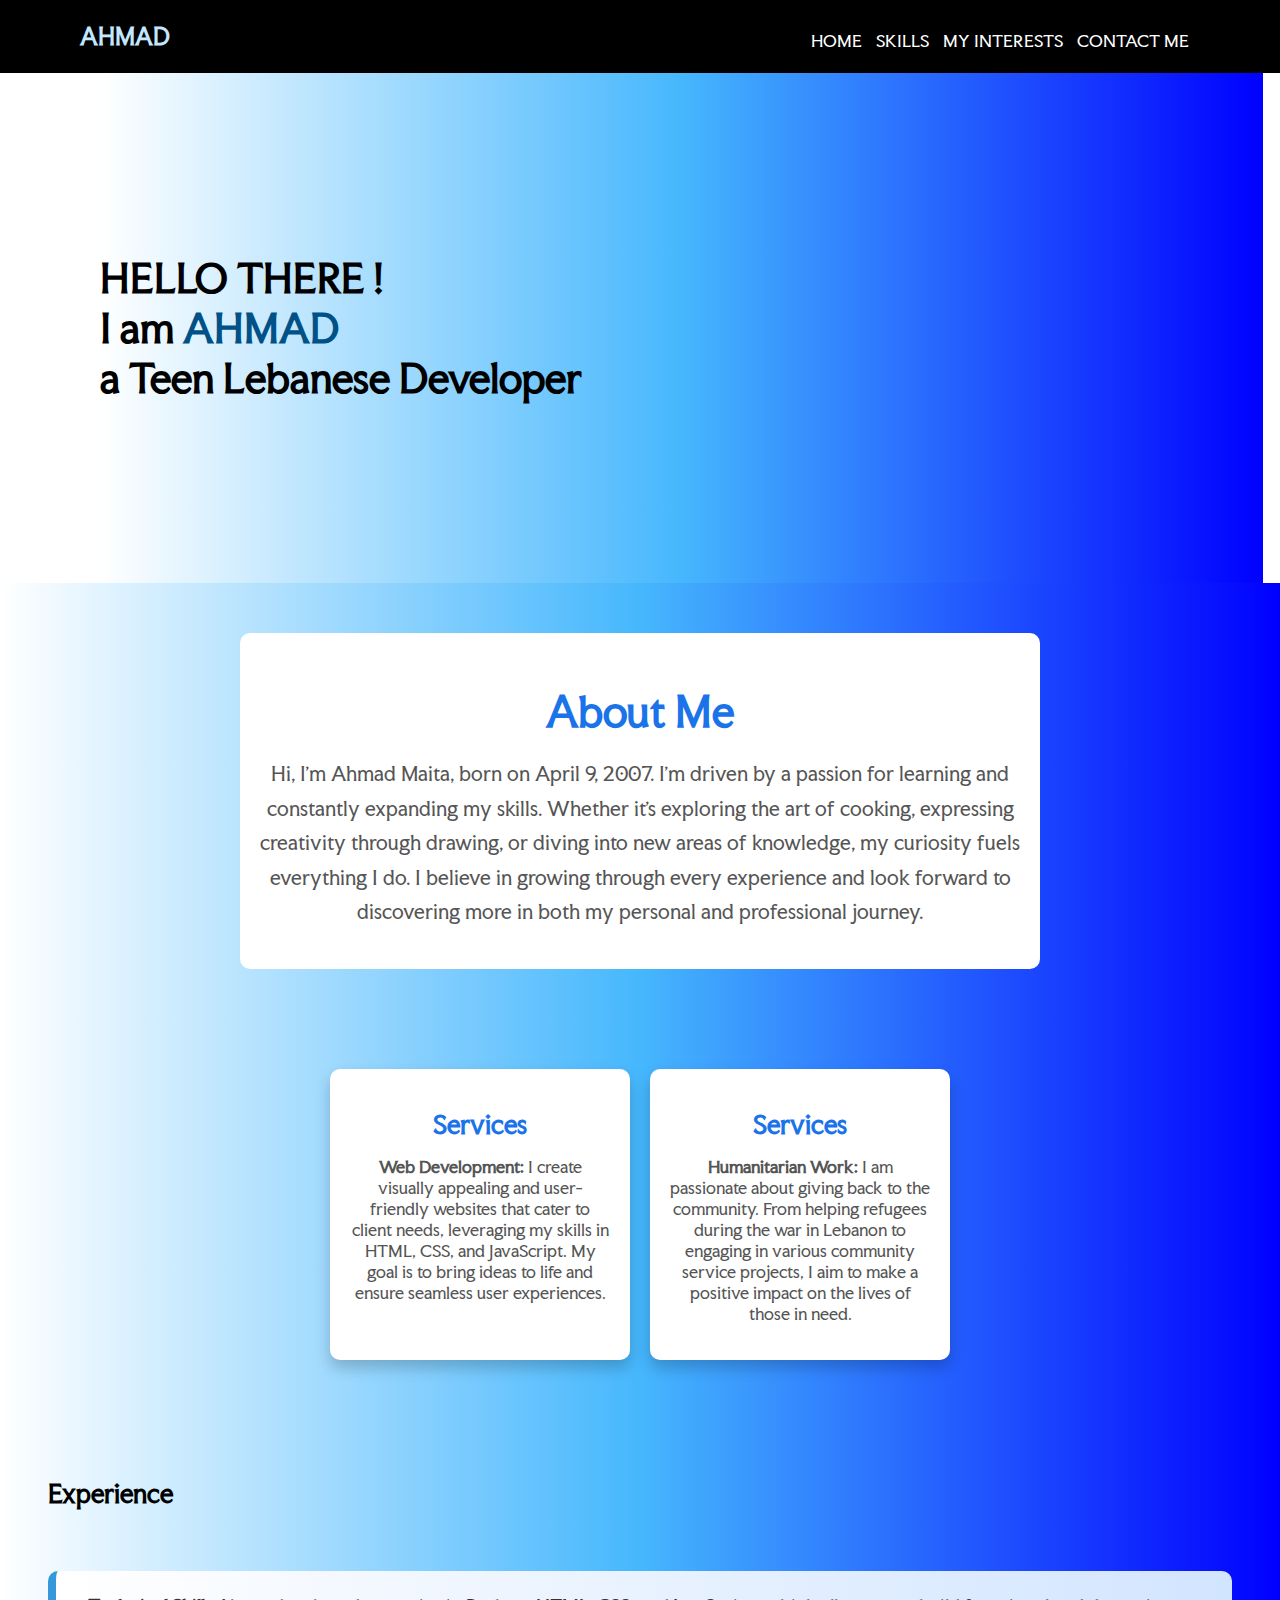
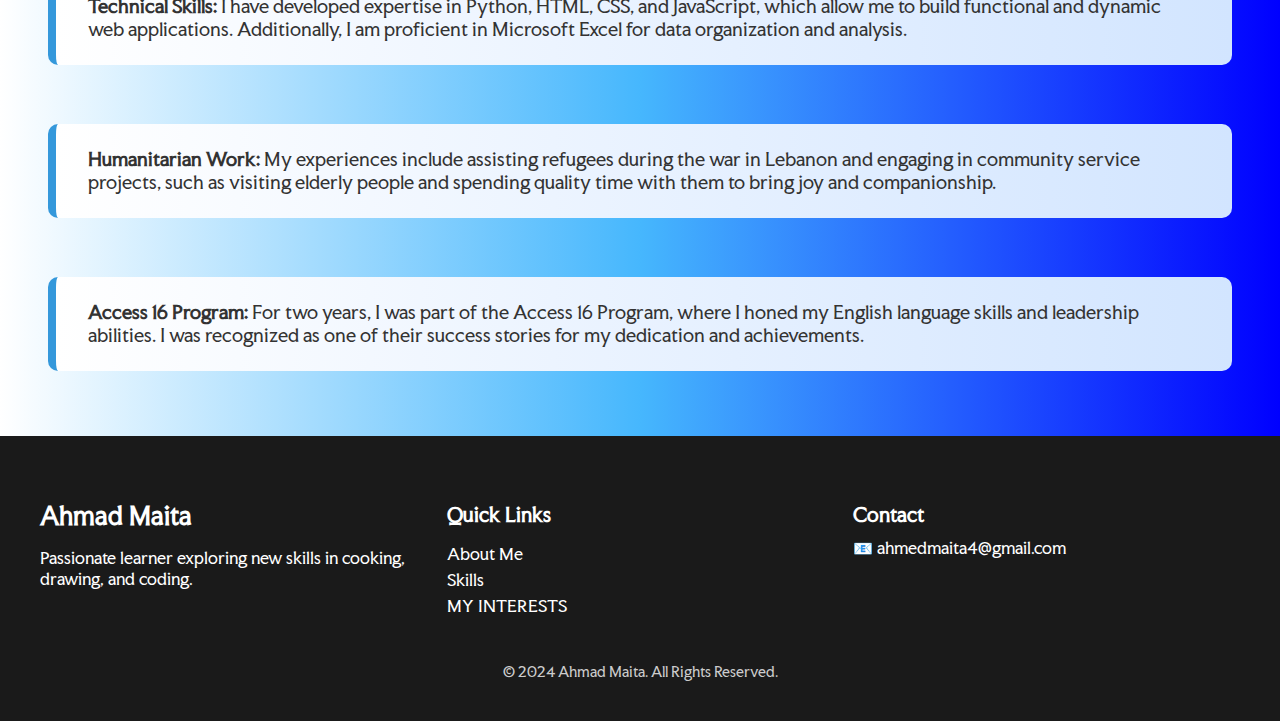
<file: index.html>
<!DOCTYPE html>
<html>

<head>
    <meta charset="UTF-8">
    <meta name="viewport" content="width=device-width, initial-scale=1.0">
    <title>Portfolio</title>
    <link rel="stylesheet" href="style.css">
    <link rel="preconnect" href="https://fonts.googleapis.com">
<link rel="preconnect" href="https://fonts.gstatic.com" crossorigin>
<link href="https://fonts.googleapis.com/css2?family=Cinzel:wght@400..900&family=Faculty+Glyphic&display=swap" rel="stylesheet">
</head>

<body>
    <div id="preloader"></div>
    <header>
        <nav>
            <div class="nav_img_p">
                
                <p><b>AHMAD</b></p>

            </div>
            <ul>

                <li><a href="index.html">HOME</a></li>
                <li><a href="skills.html">SKILLS</a></li>
                <li><a href="interest.html">MY INTERESTS</a></li>
                <li><a href="contact.html">CONTACT ME</a></li>
              

            </ul>
            </nav>
        <div class="header_p">
        
        <h1>HELLO THERE !<br>I am <span>AHMAD<br></span>a Teen Lebanese Developer</h1>
    </div>
    <main>
        <section id="about-me">
            <div class="about-container">
              <h2>About Me</h2>
              <p>
                
                Hi, I'm Ahmad Maita, born on April 9, 2007. I'm driven by a passion for learning and constantly expanding my skills. Whether it's exploring the art of cooking, expressing creativity through drawing, or diving into new areas of knowledge, my curiosity fuels everything I do. I believe in growing through every experience and look forward to discovering more in both my personal and professional journey.
              </p>
            </div>
          </section>
          <section id="services">
            <div class="services-container">
              <div class="service-card">
                <h2>Services</h2>
                <p><b>Web Development:</b> I create visually appealing and user-friendly websites that cater to client needs, leveraging my skills in HTML, CSS, and JavaScript. My goal is to bring ideas to life and ensure seamless user experiences.
                </p>
                </div>
                <div class="service-card">
                  <h2>Services</h2>
                <p><b>Humanitarian Work:</b> I am passionate about giving back to the community. From helping refugees during the war in Lebanon to engaging in various community service projects, I aim to make a positive impact on the lives of those in need.</p>
              </div>
              </div>
        </section>

        <section id="experience">
            <div class="experience-container">
                <h2>Experience</h2>
                <p><b>Technical Skills:</b> I have developed expertise in Python, HTML, CSS, and JavaScript, which allow me to build functional and dynamic web applications. Additionally, I am proficient in Microsoft Excel for data organization and analysis.</p>
                <p><b>Humanitarian Work:</b> My experiences include assisting refugees during the war in Lebanon and engaging in community service projects, such as visiting elderly people and spending quality time with them to bring joy and companionship.</p>
                <p><b>Access 16 Program:</b> For two years, I was part of the Access 16 Program, where I honed my English language skills and leadership abilities. I was recognized as one of their success stories for my dedication and achievements.</p>
            </div>
        </section>
          
    </main>
    <footer id="portfolio-footer">
        <div class="footer-container">
          <div class="footer-about">
            <h3>Ahmad Maita</h3>
            <p>Passionate learner exploring new skills in cooking, drawing, and coding.</p>
          </div>
          <div class="footer-links">
            <h4>Quick Links</h4>
            <ul>
              <li><a href="#about-me">About Me</a></li>
              <li><a href="skills.html">Skills</a></li>
              <li><a href="interest.html">MY INTERESTS</a></li>
            </ul>
          </div>
          <div class="footer-contact">
            <h4>Contact</h4>
           
            <p>📧 <a href="mailto:ahmedmaita4@gmail.com">ahmedmaita4@gmail.com</a></p>
          </div>
        </div>
        <div class="footer-bottom">
          <p>&copy; 2024 Ahmad Maita. All Rights Reserved.</p>
        </div>
      </footer>
</file>
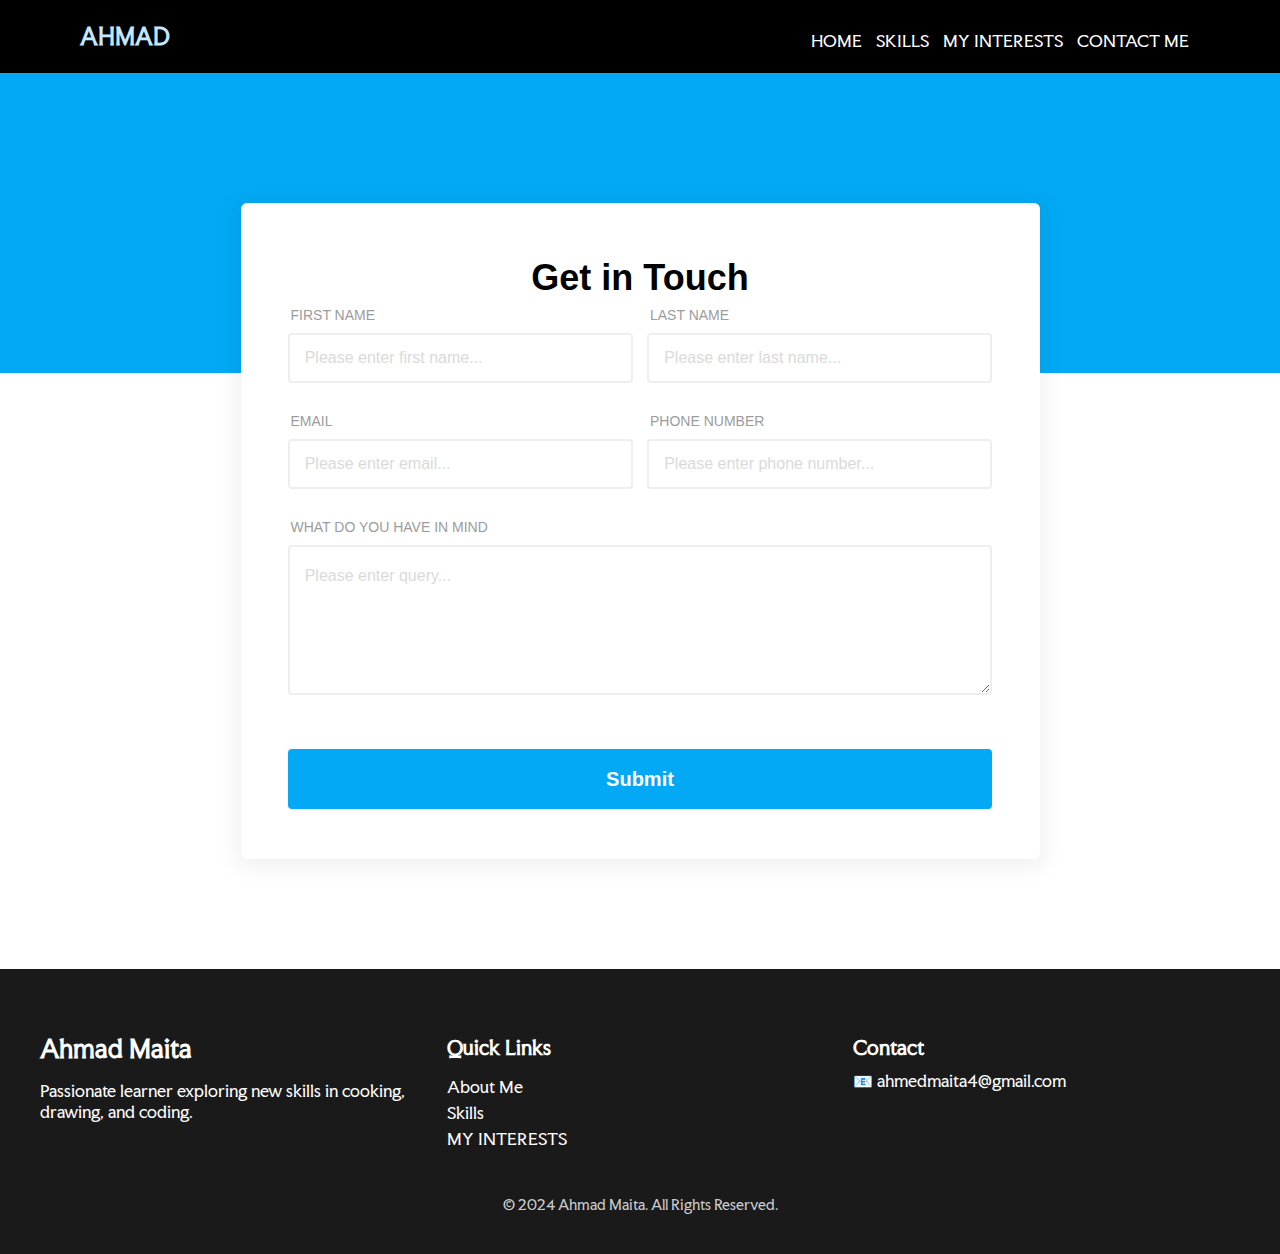
<file: contact.html>
<!DOCTYPE html>
<html>

<head>
    <meta charset="UTF-8">
    <meta name="viewport" content="width=device-width, initial-scale=1.0">
    <title>Portfolio</title>
    <link rel="stylesheet" href="style.css">
    <link rel="preconnect" href="https://fonts.googleapis.com">
<link rel="preconnect" href="https://fonts.gstatic.com" crossorigin>
<link href="https://fonts.googleapis.com/css2?family=Cinzel:wght@400..900&family=Faculty+Glyphic&display=swap" rel="stylesheet">
</head>

<body>
    <div id="preloader"></div>
    <header>
        <nav>
            <div class="nav_img_p">
                
                <p><b>AHMAD</b></p>

            </div>
            <ul>

                <li><a href="index.html">HOME</a></li>
                <li><a href="skills.html">SKILLS</a></li>
                <li><a href="interest.html">MY INTERESTS</a></li>
                <li><a href="contact.html">CONTACT ME</a></li>
              

            </ul>
            </nav>
            <div class="contact_us_2">
                <div class="responsive-container-block big-container">
                  <div class="blueBG">
                  </div>
                  <div class="responsive-container-block container">
                    <form class="form-box" action="https://formsubmit.co/ahmedmaita4@gmail.com" method="POST">
                      <div class="container-block form-wrapper">
                        <p class="text-blk contactus-head">
                          Get in Touch
                        </p>
                       
                        <div class="responsive-container-block">
                          <div class="responsive-cell-block wk-ipadp-6 wk-tab-12 wk-mobile-12 wk-desk-6" id="i10mt">
                            <p class="text-blk input-title">
                              FIRST NAME
                            </p>
                            <input class="input" id="ijowk" name="FirstName" placeholder="Please enter first name...">
                          </div>
                          <div class="responsive-cell-block wk-desk-6 wk-ipadp-6 wk-tab-12 wk-mobile-12">
                            <p class="text-blk input-title">
                              LAST NAME
                            </p>
                            <input class="input" id="indfi" name="Last Name" placeholder="Please enter last name...">
                          </div>
                          <div class="responsive-cell-block wk-desk-6 wk-ipadp-6 wk-tab-12 wk-mobile-12">
                            <p class="text-blk input-title">
                              EMAIL
                            </p>
                            <input class="input" id="ipmgh" name="Email" placeholder="Please enter email...">
                          </div>
                          <div class="responsive-cell-block wk-desk-6 wk-ipadp-6 wk-tab-12 wk-mobile-12">
                            <p class="text-blk input-title">
                              PHONE NUMBER
                            </p>
                            <input class="input" id="imgis" name="PhoneNumber" placeholder="Please enter phone number...">
                          </div>
                          <div class="responsive-cell-block wk-tab-12 wk-mobile-12 wk-desk-12 wk-ipadp-12" id="i634i">
                            <p class="text-blk input-title">
                              WHAT DO YOU HAVE IN MIND
                            </p>
                            <textarea class="textinput" id="i5vyy" placeholder="Please enter query..."></textarea>
                          </div>
                        </div>
                        <button class="submit-btn">
                          Submit
                        </button>
                      </div>
                     
                    </form>
                  </div>
                </div>
              </div>
              <footer id="portfolio-footer">
                <div class="footer-container">
                  <div class="footer-about">
                    <h3>Ahmad Maita</h3>
                    <p>Passionate learner exploring new skills in cooking, drawing, and coding.</p>
                  </div>
                  <div class="footer-links">
                    <h4>Quick Links</h4>
                    <ul>
                      <li><a href="#about-me">About Me</a></li>
                      <li><a href="skills.html">Skills</a></li>
                      <li><a href="interest.html">MY INTERESTS</a></li>
                    </ul>
                  </div>
                  <div class="footer-contact">
                    <h4>Contact</h4>
                   
                    <p>📧 <a href="mailto:ahmedmaita4@gmail.com">ahmedmaita4@gmail.com</a></p>
                  </div>
                </div>
                <div class="footer-bottom">
                  <p>&copy; 2024 Ahmad Maita. All Rights Reserved.</p>
                </div>
              </footer>
</file>
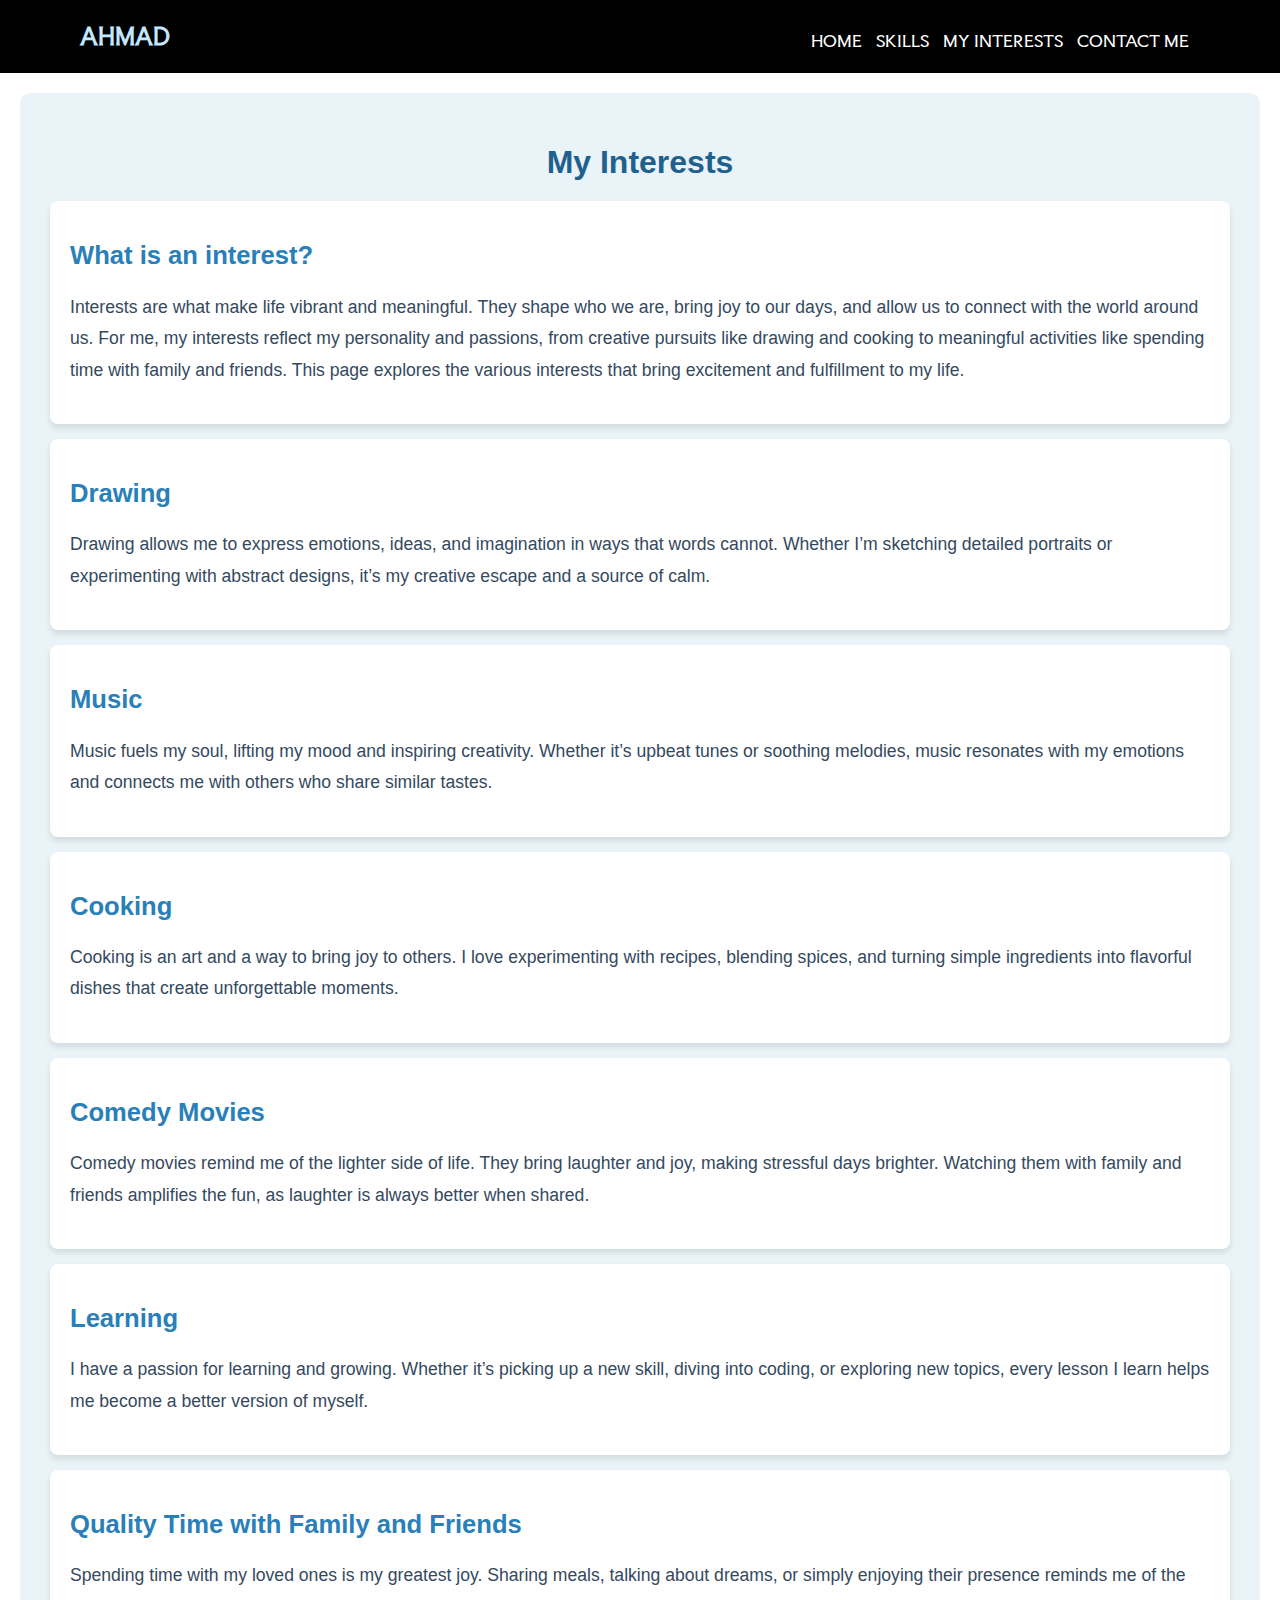
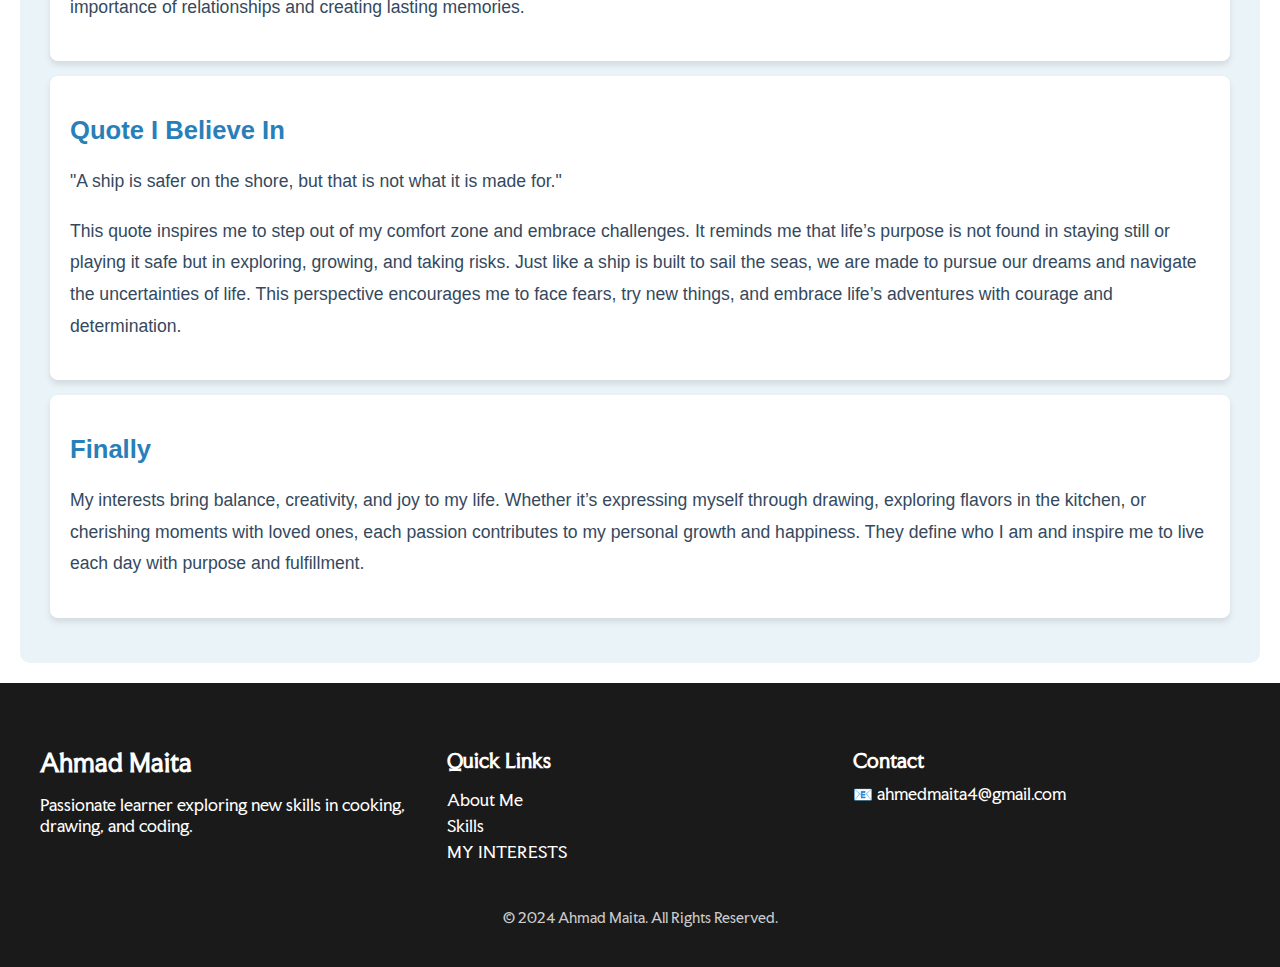
<file: interest.html>
<!DOCTYPE html>
<html>

<head>
    <meta charset="UTF-8">
    <meta name="viewport" content="width=device-width, initial-scale=1.0">
    <title>portfolio</title>
    <link rel="stylesheet" href="style.css">
    <link rel="preconnect" href="https://fonts.googleapis.com">
<link rel="preconnect" href="https://fonts.gstatic.com" crossorigin>
<link href="https://fonts.googleapis.com/css2?family=Cinzel:wght@400..900&family=Faculty+Glyphic&display=swap" rel="stylesheet">
<title>My Interests</title>

</head>

<body>
    <div id="preloader"></div>
    <header>
        <nav>
            <div class="nav_img_p">
                
                <p><b>AHMAD</b></p>

            </div>
            <ul>

                <li><a href="index.html">HOME</a></li>
                <li><a href="skills.html">SKILLS</a></li>
                <li><a href="interest.html">MY INTERESTS</a></li>
                <li><a href="contact.html">CONTACT ME</a></li>
              

            </ul>
            </nav>
            </header>
            
   

<body >
  
    <main class="myinterest">
        <h1>My Interests</h1>
        <section>
            <h2>What is an interest?</h2>
            <p>Interests are what make life vibrant and meaningful. They shape who we are, bring joy to our days, and allow us to connect with the world around us. For me, my interests reflect my personality and passions, from creative pursuits like drawing and cooking to meaningful activities like spending time with family and friends. This page explores the various interests that bring excitement and fulfillment to my life.</p>
        </section>
        <section>
            <h2>Drawing</h2>
            <p>Drawing allows me to express emotions, ideas, and imagination in ways that words cannot. Whether I’m sketching detailed portraits or experimenting with abstract designs, it’s my creative escape and a source of calm.</p>
        </section>
        <section>
            <h2>Music</h2>
            <p>Music fuels my soul, lifting my mood and inspiring creativity. Whether it’s upbeat tunes or soothing melodies, music resonates with my emotions and connects me with others who share similar tastes.</p>
        </section>
        <section>
            <h2>Cooking</h2>
            <p>Cooking is an art and a way to bring joy to others. I love experimenting with recipes, blending spices, and turning simple ingredients into flavorful dishes that create unforgettable moments.</p>
        </section>
        <section>
            <h2>Comedy Movies</h2>
            <p>Comedy movies remind me of the lighter side of life. They bring laughter and joy, making stressful days brighter. Watching them with family and friends amplifies the fun, as laughter is always better when shared.</p>
        </section>
        <section>
            <h2>Learning</h2>
            <p>I have a passion for learning and growing. Whether it’s picking up a new skill, diving into coding, or exploring new topics, every lesson I learn helps me become a better version of myself.</p>
        </section>
        <section>
            <h2>Quality Time with Family and Friends</h2>
            <p>Spending time with my loved ones is my greatest joy. Sharing meals, talking about dreams, or simply enjoying their presence reminds me of the importance of relationships and creating lasting memories.</p>
        </section>
        <section>
            <h2>Quote I Believe In</h2>
            <p>"A ship is safer on the shore, but that is not what it is made for."</p>
            <p>This quote inspires me to step out of my comfort zone and embrace challenges. It reminds me that life’s purpose is not found in staying still or playing it safe but in exploring, growing, and taking risks. Just like a ship is built to sail the seas, we are made to pursue our dreams and navigate the uncertainties of life. This perspective encourages me to face fears, try new things, and embrace life’s adventures with courage and determination.</p>
        </section>
        <section>
            <h2>Finally</h2>
            <p>My interests bring balance, creativity, and joy to my life. Whether it’s expressing myself through drawing, exploring flavors in the kitchen, or cherishing moments with loved ones, each passion contributes to my personal growth and happiness. They define who I am and inspire me to live each day with purpose and fulfillment.</p>
        </section>
    </main>
    <footer id="portfolio-footer">
        <div class="footer-container">
          <div class="footer-about">
            <h3>Ahmad Maita</h3>
            <p>Passionate learner exploring new skills in cooking, drawing, and coding.</p>
          </div>
          <div class="footer-links">
            <h4>Quick Links</h4>
            <ul>
              <li><a href="index.html">About Me</a></li>
              <li><a href="skills.html">Skills</a></li>
              <li><a href="interest.html">MY INTERESTS</a></li>
            </ul>
          </div>
          <div class="footer-contact">
            <h4>Contact</h4>
            
            <p>📧 <a href="mailto:ahmedmaita4@gmail.com">ahmedmaita4@gmail.com</a></p>
          </div>
        </div>
        <div class="footer-bottom">
          <p>&copy; 2024 Ahmad Maita. All Rights Reserved.</p>
        </div>
      </footer>
      
</body>
</html>
</file>
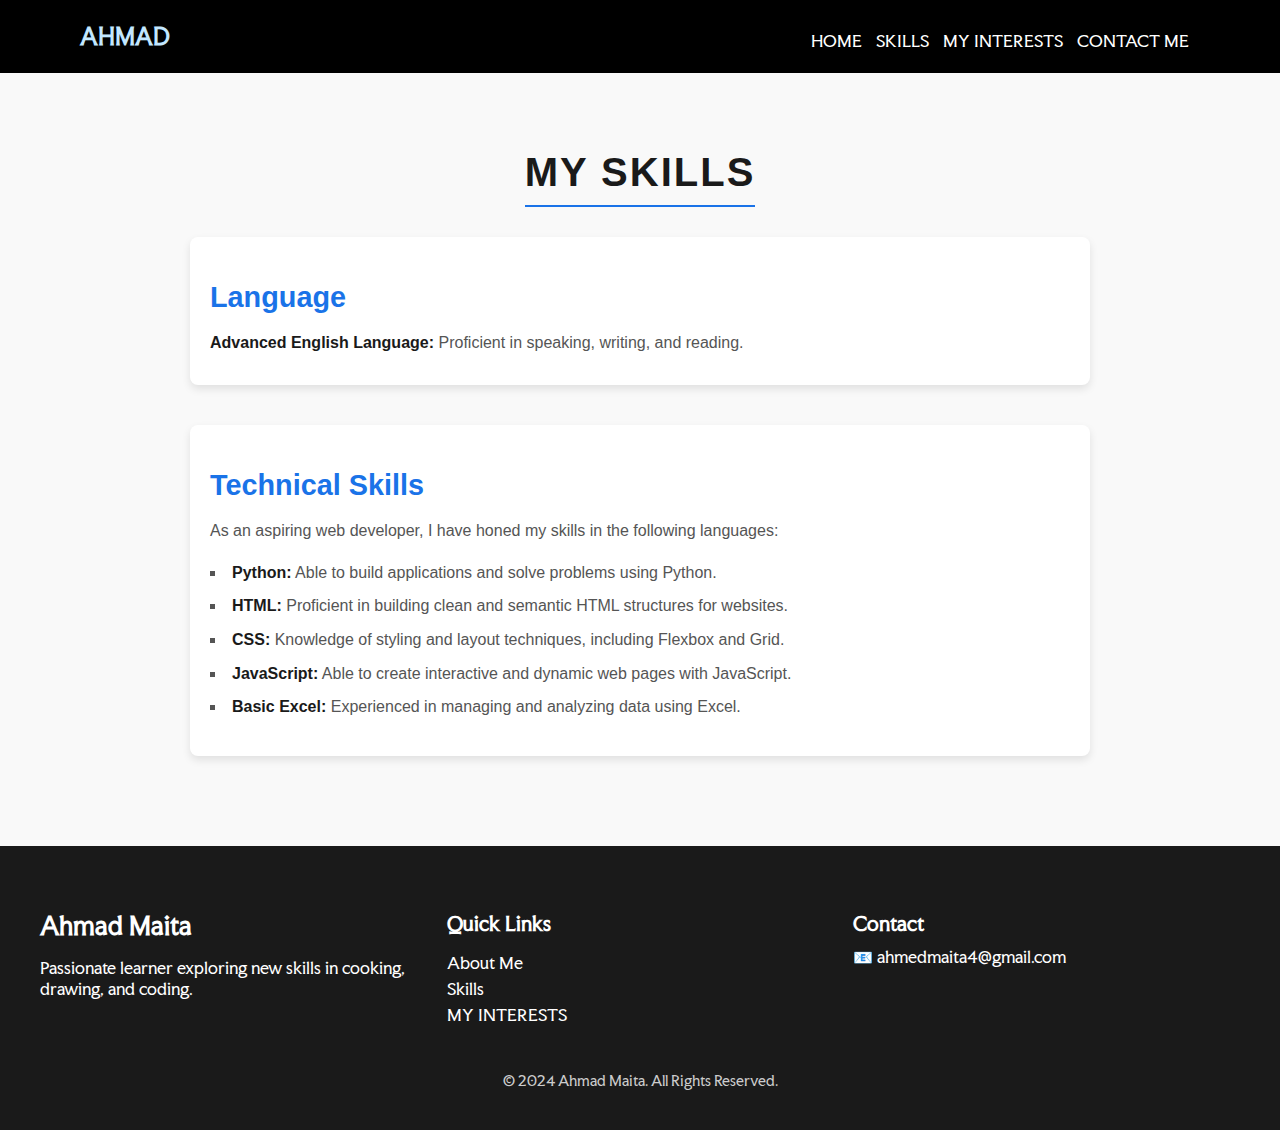
<file: skills.html>
<!DOCTYPE html>
<html>

<head>
    <meta charset="UTF-8">
    <meta name="viewport" content="width=device-width, initial-scale=1.0">
    <title>portfolio</title>
    <link rel="stylesheet" href="style.css">
    <link rel="preconnect" href="https://fonts.googleapis.com">
<link rel="preconnect" href="https://fonts.gstatic.com" crossorigin>
<link href="https://fonts.googleapis.com/css2?family=Cinzel:wght@400..900&family=Faculty+Glyphic&display=swap" rel="stylesheet">
</head>

<body>
    <div id="preloader"></div>
    <header>
        <nav>
            <div class="nav_img_p">
                
                <p><b>AHMAD</b></p>

            </div>
            <ul>

              <li><a href="index.html">HOME</a></li>
              <li><a href="skills.html">SKILLS</a></li>
              <li><a href="interest.html">MY INTERESTS</a></li>
              <li><a href="contact.html">CONTACT ME</a></li>
              

            </ul>
            </nav>
            <section id="skills-page">
                <div class="skills-container">
                  <h1>My Skills</h1>
              
                  <!-- Language Skills -->
                  <div class="skill-category">
                    <h2>Language </h2>
                    <p><strong>Advanced English Language:</strong> Proficient in speaking, writing, and reading.</p>
                  </div>
              
                  <!-- Coding Skills -->
                  <div class="skill-category">
                    <h2>Technical Skills</h2>
      <p>As an aspiring web developer, I have honed my skills in the following languages:</p>
      <ul>
        <li><strong>Python:</strong> Able to build applications and solve problems using Python.</li>
        <li><strong>HTML:</strong> Proficient in building clean and semantic HTML structures for websites.</li>
        <li><strong>CSS:</strong> Knowledge of styling and layout techniques, including Flexbox and Grid.</li>
        <li><strong>JavaScript:</strong> Able to create interactive and dynamic web pages with JavaScript.</li>
        <li><strong>Basic Excel:</strong> Experienced in managing and analyzing data using Excel.</li>
      </ul>
                  </div>
              
                  <!-- Humanitarian Work -->
                  <!--<div class="skill-category">
                    <h2>Humanitarian Work</h2>
                    <p>
                      <strong>Community Service Project for the Elderly:</strong> Organized with the funding of Access 16, this project aimed to provide support and services to elderly people in need.  
                    </p>
                    <p>
                      <strong>Help During Lebanese War:</strong> Assisted refugees by providing aid and resources in challenging times.
                    </p>
                  </div>
              
                  <!-- Academic Achievements -->
                  <!--<div class="skill-category">
                    <h2>Academic Achievements</h2>
                    <p>
                      <strong>Top of My Class:</strong> Maintained outstanding academic performance, ranking at the top of my class and school for 3 consecutive years.  
                    </p>
                    <p>
                      Passionate about studying and continuous learning. -->
                    </p>
                  </div>
                </div>
              </section>
              <footer id="portfolio-footer">
                <div class="footer-container">
                  <div class="footer-about">
                    <h3>Ahmad Maita</h3>
                    <p>Passionate learner exploring new skills in cooking, drawing, and coding.</p>
                  </div>
                  <div class="footer-links">
                    <h4>Quick Links</h4>
                    <ul>
                      <li><a href="index.html">About Me</a></li>
                      <li><a href="skills.html">Skills</a></li>
                      <li><a href="interest.html">MY INTERESTS</a></li>
                    </ul>
                  </div>
                  <div class="footer-contact">
                    <h4>Contact</h4>
                    
                    <p>📧 <a href="mailto:ahmedmaita4@gmail.com">ahmedmaita4@gmail.com</a></p>
                  </div>
                </div>
                <div class="footer-bottom">
                  <p>&copy; 2024 Ahmad Maita. All Rights Reserved.</p>
                </div>
              </footer>
</file>
<file: style.css>
body {
    margin: 0; 
    padding: 0; 
    box-sizing: border-box; 
    font-family: "Faculty Glyphic", sans-serif;
    
    
}

nav {
    display: flex;
    justify-content: space-between;
    background:linear-gradient(to right,#000000,#000000,#000000);
    padding-left: 70px;
    padding-right: 70px;
}
.nav_img_p{
    display: flex;
    align-items: center;
}
nav img {
    width: 45px;
    

}

nav p {
    font-size: 22px;
    font-weight: bold;
    margin-left: 10px;
    color:#c2e7ff;
}
nav p :hover{
    text-shadow: 0 0 25px  #1c8bd1,
                 0 0 50px  #3cb4ff;
    
    cursor: pointer;
}

nav ul {
    list-style-type: none;
    margin-top: 25px;
    margin-right: 16px;
}

nav ul li {
    display: inline-block;
    margin: 5px;
    transition: transform 0.3s ease, color 0.3s ease;
    
}

nav ul li a {
    text-decoration: none;
    color:white ;
    display: inline-block;

}

nav ul li a:hover {
    text-shadow: 0 0 25px  #3cb4ff,
                 0 0 50px  #3cb4ff;
    color:#3cb4ff;
}
.faculty-glyphic-regular {
    font-family: "Faculty Glyphic", sans-serif;
    font-weight: 400;
    font-style: normal;
  }
span{
    color:#005187; 
    
}
.header_p{
    position:relative;
    display: flex;
 margin-left: 100px;
font-size: larger;
align-items:center;
 background:linear-gradient(to right,white,#46b7fd,blue);
 height:510px;
 width:1163px;
 
}
@keyframes fadein{
    0% { opacity: 0; }
    100% { opacity: 1; }
}
#about-me {
    background: linear-gradient(to right,white,#46b7fd,blue);
    color: #333;
    padding: 50px 20px;
    text-align: center;
  }
  
  .about-container {
    max-width: 800px;
    margin: 0 auto;
    padding: 20px;
    background: #ffffff;
    ;
    border-radius: 10px;
    transition: transform 0.3s, box-shadow 0.3s;
  }
  
  .about-container:hover {
    transform: scale(1.05);
    box-shadow: 0 12px 25px rgba(0, 0, 0, 0.3);
  }
  
  #about-me h2 {
    font-size: 2.5rem;
    margin-bottom: 20px;
    color: #1a73e8;
    font-weight: bold;
  }
  
  #about-me p {
    font-size: 1.2rem;
    line-height: 1.8;
    color: #555;
  }
  
  @media (max-width: 768px) {
    #about-me h2 {
      font-size: 2rem;
    }
    #about-me p {
      font-size: 1rem;
    }
  }
  #services {
    background: linear-gradient(to right,white,#46b7fd,blue);
    padding: 50px 20px;
    text-align: center;
}

.services-container {
    display: flex;
    flex-wrap: wrap;
    justify-content: center;
    gap: 20px;
    margin: 0 auto;
    max-width: 1200px;
}

.service-card {
    background: #ffffff;
    padding: 20px;
    border-radius: 10px;
    box-shadow: 0 8px 15px rgba(0, 0, 0, 0.2);
    transition: transform 0.3s, box-shadow 0.3s;
    max-width: 300px;
    text-align: center;
}

.service-card:hover {
    transform: scale(1.05);
    box-shadow: 0 12px 25px rgba(0, 0, 0, 0.3);
}

.service-card h2 {
    font-size: 1.5rem;
    margin-bottom: 10px;
    color: #1a73e8;
}

.service-card p {
    font-size: 1rem;
    color: #555;
}
/* Experience Section */
#experience {
  background: linear-gradient(to right, white, #46b7fd, blue);
  padding: 3rem;
}

.experience-container {
  display: flex;
  flex-direction: column;
  gap: 1.5rem;
  position: relative;
  overflow: hidden;
}

/* Experience Cards */
.experience-container p {
  position: relative;
  padding: 1.5rem 2rem;
  background: linear-gradient(to right, white, rgb(210, 229, 255));
  border-left: 8px solid #3498db;
  border-radius: 10px;
  font-size: 1.1rem;
  color: #333;
  transform: translateX(0);
  opacity: 1;
  transition: transform 0.5s ease, box-shadow 0.3s ease;
}

/* Animating Cards on Hover */
.experience-container p:hover {
  transform: translateX(20px) scale(1.05);
  box-shadow: 0px 7px 12px rgba(0, 114, 190, 0.5), 0 0 10px rgba(52, 152, 219, 0.3);
}

/* Decorative Icons for Cards */
.experience-container p::before {
  content: '•';
  font-size: 2rem;
  color: #3498db;
  position: absolute;
  left: -30px;
  top: 50%;
  transform: translateY(-50%);
  animation: pulseIcon 2s infinite;
}

/* Glow Effect on Hover */
.experience-container p:hover::before {
  color: #0072be;
  transform: translateY(-50%) scale(1.1);
  transition: transform 0.3s ease, color 0.3s ease;
}

/* Pulse Icon Animation */
@keyframes pulseIcon {
  0%, 100% {
    transform: translateY(-50%) scale(1);
  }
  50% {
    transform: translateY(-50%) scale(1.2);
  }
}

/* Responsive Design */
@media (max-width: 768px) {
  h2 {
    font-size: 2rem;
  }

  .experience-container p {
    font-size: 1rem;
  }
}

#portfolio-footer {
    background-color: #1a1a1a;
    color: #fff;
    padding: 40px 20px;
    font-size: 1rem;
  }
  
  .footer-container {
    display: flex;
    flex-wrap: wrap;
    justify-content: space-between;
    align-items: flex-start;
    max-width: 1200px;
    margin: 0 auto;
    gap: 20px;
  }
  
  .footer-about, .footer-links, .footer-contact {
    flex: 1;
    min-width: 200px;
  }
  
  .footer-about h3 {
    font-size: 1.5rem;
    margin-bottom: 10px;
  }
  
  .footer-links h4, .footer-contact h4 {
    font-size: 1.2rem;
    margin-bottom: 10px;
  }
  
  .footer-links ul {
    list-style: none;
    padding: 0;
  }
  
  .footer-links ul li {
    margin: 5px 0;
  }
  
  .footer-links ul li a {
    color: #fff;
    text-decoration: none;
    transition: color 0.3s ease;
  }
  
  .footer-links ul li a:hover {
    color: #1a73e8;
  }
  
  .footer-contact p {
    margin: 5px 0;
  }
  
  .footer-contact a {
    color: #fff;
    text-decoration: none;
    transition: color 0.3s ease;
  }
  
  .footer-contact a:hover {
    color: #1a73e8;
  }
  
  .footer-bottom {
    margin-top: 30px;
    text-align: center;
    font-size: 0.9rem;
    color: #ccc;
  }
  
  .footer-bottom p {
    margin: 0;
  }

#skills-page {
    background-color: #f9f9f9; 
    color: #333;
    padding: 50px 20px;
    font-family: 'Arial', sans-serif;
  }
  
  .skills-container {
    max-width: 900px;
    margin: 0 auto;
    text-align: center;
  }
  
  .skills-container h1 {
    font-size: 2.5rem;
    margin-bottom: 30px;
    color: #1a1a1a; 
    text-transform: uppercase;
    letter-spacing: 2px;
    border-bottom: 2px solid #1a73e8; 
    display: inline-block;
    padding-bottom: 10px;
  }
  
 
  .skill-category {
    margin-bottom: 40px;
    text-align: left;
    padding: 20px;
    background-color: #ffffff;
    border-radius: 8px; 
    box-shadow: 0 4px 8px rgba(0, 0, 0, 0.1); 
    transition: transform 0.3s ease-in-out, box-shadow 0.3s ease-in-out;
  }
  
  
  .skill-category:hover {
    transform: translateY(-10px);
    box-shadow: 0 8px 16px rgba(0, 0, 0, 0.2); 
  }
  
  .skill-category h2 {
    font-size: 1.8rem;
    margin-bottom: 15px;
    color: #1a73e8; 
  }
  
  .skill-category p,
  .skill-category ul {
    font-size: 1rem;
    line-height: 1.6;
    color: #555; 
  }
  
  .skill-category ul {
    list-style: square inside;
    padding: 0;
  }
  
  .skill-category ul li {
    margin: 8px 0;
  }
  
  .skill-category strong {
    color: #1a1a1a;
  }
  
  .skill-category p {
    margin-bottom: 10px;
  }
  
  
.myinterest {
  font-family: 'Arial', sans-serif;
  background-color: #eaf3f8; 
  padding: 30px;
  margin: 20px;
  border-radius: 10px;
}

.myinterest h1 {
  text-align: center;
  color: #1f618d;
  margin-bottom: 20px;
}

.myinterest h2 {
  color: #2980b9;
  margin-top: 20px;
  font-size: 1.6rem;
}

.myinterest p {
  line-height: 1.8;
  color: #34495e; 
  font-size: 1.1rem;
}


.myinterest section {
  background-color: #ffffff;
  border-radius: 8px;
  padding: 20px;
  margin: 15px 0;
  box-shadow: 0 4px 6px rgba(0, 0, 0, 0.1);
  transition: transform 0.3s ease, box-shadow 0.3s ease;
}

.myinterest section:hover {
  transform: scale(1.03);
  box-shadow: 0 8px 12px rgba(0, 0, 0, 0.2);
}

.myinterest a {
  color: #2980b9;
  text-decoration: none;
}

.myinterest a:hover {
  text-decoration: underline;
}


.contact_us_2 * {
  font-family: Nunito, sans-serif;
}

.contact_us_2 .text-blk {
  margin-top: 0px;
  margin-right: 0px;
  margin-bottom: 0px;
  margin-left: 0px;
  line-height: 25px;
}

.contact_us_2 .responsive-cell-block {
  min-height: 75px;
}

.contact_us_2 input:focus {
  outline-color: initial;
  outline-style: none;
  outline-width: initial;
}

.contact_us_2 .container-block {
  min-height: 75px;
  width: 100%;
  padding-top: 10px;
  padding-right: 10px;
  padding-bottom: 10px;
  padding-left: 10px;
  display: block;
}

.contact_us_2 .submit-btn:hover {
  background-image: initial;
  background-position-x: initial;
  background-position-y: initial;
  background-size: initial;
  
  background-attachment: initial;
  background-origin: initial;
  background-clip: initial;
  background-color: #00254b;
  color: #bddeff;
}

.contact_us_2 .responsive-container-block {
  min-height: 75px;
  height: fit-content;
  width: 100%;
  display: flex;
  flex-wrap: wrap;
  justify-content: flex-start;
  margin-top: 0px;
  margin-right: auto;
  margin-bottom: 50px;
  margin-left: auto;
  padding-top: 0px;
  padding-right: 0px;
  padding-bottom: 0px;
  padding-left: 0px;
}

.contact_us_2 .responsive-container-block.big-container {
  padding-top: 10px;
  padding-right: 30px;
  padding-bottom: 10px;
  padding-left: 30px;
  position: relative;
  height: auto;
}

.contact_us_2 .responsive-container-block.container {
  position: static;
  min-height: 75px;
  flex-direction: column;
  z-index: 2;
  max-width: 800px;
  margin-top: 120px;
  margin-right: auto;
  margin-bottom: 50px;
  margin-left: auto;
}

.contact_us_2 .container-block.form-wrapper {
  background-color: white;
  max-width: 799px;
  text-align: center;
  padding-top: 50px;
  padding-right: 40px;
  padding-bottom: 50px;
  padding-left: 40px;
  box-shadow: rgba(0, 0, 0, 0.05) 0px 4px 20px 7px;
  border-top-left-radius: 6px;
  border-top-right-radius: 6px;
  border-bottom-right-radius: 6px;
  border-bottom-left-radius: 6px;
  margin-top: 0px;
  margin-right: auto;
  margin-bottom: 0px;
  margin-left: auto;
}

.contact_us_2 .text-blk.contactus-head {
  font-size: 36px;
  line-height: 50px;
  font-weight: 900;
}

.contact_us_2 .text-blk.contactus-subhead {
  color: #9c9c9c;
  margin-top: 0px;
  margin-right: 0px;
  margin-bottom: 50px;
  margin-left: 0px;
}

.contact_us_2 .responsive-cell-block.wk-desk-6.wk-ipadp-6.wk-tab-12.wk-mobile-12 {
  margin-top: 0px;
  margin-right: 0px;
  margin-bottom: 26px;
  margin-left: 0px;
  min-height: 50px;
}

.contact_us_2 .input {
  width: 96%;
  height: 50px;
  padding-top: 1px;
  padding-right: 15px;
  padding-bottom: 1px;
  padding-left: 15px;
  border-top-width: 2px;
  border-right-width: 2px;
  border-bottom-width: 2px;
  border-left-width: 2px;
  border-top-style: solid;
  border-right-style: solid;
  border-bottom-style: solid;
  border-left-style: solid;
  border-top-color: #eeeeee;
  border-right-color: #eeeeee;
  border-bottom-color: #eeeeee;
  border-left-color: #eeeeee;
  border-image-source: initial;
  border-image-slice: initial;
  border-image-width: initial;
  border-image-outset: initial;
  border-image-repeat: initial;
  font-size: 16px;
  color: black;
  border-top-left-radius: 4px;
  border-top-right-radius: 4px;
  border-bottom-right-radius: 4px;
  border-bottom-left-radius: 4px;
}

.contact_us_2 .textinput {
  width: 98%;
  min-height: 150px;
  padding-top: 20px;
  padding-right: 15px;
  padding-bottom: 20px;
  padding-left: 15px;
  border-top-width: 2px;
  border-right-width: 2px;
  border-bottom-width: 2px;
  border-left-width: 2px;
  border-top-style: solid;
  border-right-style: solid;
  border-bottom-style: solid;
  border-left-style: solid;
  border-top-color: #eeeeee;
  border-right-color: #eeeeee;
  border-bottom-color: #eeeeee;
  border-left-color: #eeeeee;
  border-image-source: initial;
  border-image-slice: initial;
  border-image-width: initial;
  border-image-outset: initial;
  border-image-repeat: initial;
  font-size: 16px;
  border-top-left-radius: 4px;
  border-top-right-radius: 4px;
  border-bottom-right-radius: 4px;
  border-bottom-left-radius: 4px;
}

.contact_us_2 .submit-btn {
  width: 98%;
  background-color: #03a9f4;
  height: 60px;
  font-size: 20px;
  font-weight: 700;
  color: white;
  border-top-width: 0px;
  border-right-width: 0px;
  border-bottom-width: 0px;
  border-left-width: 0px;
  border-top-style: outset;
  border-right-style: outset;
  border-bottom-style: outset;
  border-left-style: outset;
  border-top-color: #767676;
  border-right-color: #767676;
  border-bottom-color: #767676;
  border-left-color: #767676;
  border-image-source: initial;
  border-image-slice: initial;
  border-image-width: initial;
  border-image-outset: initial;
  border-image-repeat: initial;
  border-top-left-radius: 4px;
  border-top-right-radius: 4px;
  border-bottom-right-radius: 4px;
  border-bottom-left-radius: 4px;
  cursor: pointer;
  transition: background-color 0.3s ease,color 0.3s ease;
}

.contact_us_2 .form-box {
  margin-top: 0px;
  margin-right: auto;
  margin-bottom: 0px;
  margin-left: auto;
}

.contact_us_2 .social-media-links {
  width: 250px;
  display: flex;
  justify-content: space-evenly;
  margin-top: 50px;
  margin-right: auto;
  margin-bottom: 0px;
  margin-left: auto;
}

.contact_us_2 .link-img {
  width: 30px;
  height: 30px;
}

.contact_us_2 .text-blk.input-title {
  text-align: left;
  padding-top: 0px;
  padding-right: 0px;
  padding-bottom: 0px;
  padding-left: 10px;
  font-size: 14px;
  margin-top: 0px;
  margin-right: 0px;
  margin-bottom: 5px;
  margin-left: 0px;
  color: #9c9c9c;
}

.contact_us_2 ::placeholder {
  color: #dadada;
}

.contact_us_2 .blueBG {
  position: absolute;
  width: 100%;
  left: 0px;
  top: 0px;
  height: 300px;
  background-color: #03a9f4;
}

@media (max-width: 768px) {
  .contact_us_2 .submit-btn {
    width: 100%;
  }

  .contact_us_2 .input {
    width: 100%;
  }

  .contact_us_2 .textinput {
    width: 100%;
  }

  .contact_us_2 .container-block.form-wrapper {
    margin-top: 80px;
    margin-right: 0px;
    margin-bottom: 0px;
    margin-left: 0px;
  }

  .contact_us_2 .text-blk.input-title {
    padding-top: 0px;
    padding-right: 0px;
    padding-bottom: 0px;
    padding-left: 0px;
  }

  .contact_us_2 .responsive-container-block.container {
    margin-top: 80px;
    margin-right: 0px;
    margin-bottom: 50px;
    margin-left: 0px;
  }

  .contact_us_2 .container-block.form-wrapper {
    margin-top: 0px;
    margin-right: 0px;
    margin-bottom: 0px;
    margin-left: 0px;
  }

  .contact_us_2 .text-blk.contactus-head {
    font-size: 30px;
    line-height: 40px;
  }
}

@media (max-width: 500px) {
  .contact_us_2 .container-block.form-wrapper {
    padding-top: 50px;
    padding-right: 15px;
    padding-bottom: 50px;
    padding-left: 15px;
  }

  .contact_us_2 .container-block.form-wrapper {
    margin-top: 60px;
    margin-right: 0px;
    margin-bottom: 0px;
    margin-left: 0px;
  }

  .contact_us_2 .responsive-cell-block.wk-ipadp-6.wk-tab-12.wk-mobile-12.wk-desk-6 {
    margin-top: 0px;
    margin-right: 0px;
    margin-bottom: 15px;
    margin-left: 0px;
  }

  .contact_us_2 .responsive-container-block {
    margin-top: 0px;
    margin-right: 0px;
    margin-bottom: 35px;
    margin-left: 0px;
  }

  .contact_us_2 .text-blk.input-title {
    font-size: 12px;
  }

  .contact_us_2 .responsive-container-block.container {
    margin-top: 50px;
    margin-right: 0px;
    margin-bottom: 50px;
    margin-left: 0px;
  }

  .contact_us_2 .container-block.form-wrapper {
    margin-top: 0px;
    margin-right: 0px;
    margin-bottom: 0px;
    margin-left: 0px;
  }

  .contact_us_2 .responsive-container-block.big-container {
    padding-top: 10px;
    padding-right: 20px;
    padding-bottom: 10px;
    padding-left: 20px;
  }

  .contact_us_2 .text-blk.contactus-head {
    font-size: 26px;
    line-height: 34px;
  }

  .contact_us_2 .input {
    height: 45px;
  }
}
@import url('https://fonts.googleapis.com/css2?family=Nunito:wght@200;300;400;600;700;800&amp;display=swap');

*,
*:before,
*:after {
  -moz-box-sizing: border-box;
  -webkit-box-sizing: border-box;
  box-sizing: border-box;
}

body {
  margin: 0;
}

.wk-desk-1 {
  width: 8.333333%;
}

.wk-desk-2 {
  width: 16.666667%;
}

.wk-desk-3 {
  width: 25%;
}

.wk-desk-4 {
  width: 33.333333%;
}

.wk-desk-5 {
  width: 41.666667%;
}

.wk-desk-6 {
  width: 50%;
}

.wk-desk-7 {
  width: 58.333333%;
}

.wk-desk-8 {
  width: 66.666667%;
}

.wk-desk-9 {
  width: 75%;
}

.wk-desk-10 {
  width: 83.333333%;
}

.wk-desk-11 {
  width: 91.666667%;
}

.wk-desk-12 {
  width: 100%;
}

@media (max-width: 1024px) {
  .wk-ipadp-1 {
    width: 8.333333%;
  }

  .wk-ipadp-2 {
    width: 16.666667%;
  }

  .wk-ipadp-3 {
    width: 25%;
  }

  .wk-ipadp-4 {
    width: 33.333333%;
  }

  .wk-ipadp-5 {
    width: 41.666667%;
  }

  .wk-ipadp-6 {
    width: 50%;
  }

  .wk-ipadp-7 {
    width: 58.333333%;
  }

  .wk-ipadp-8 {
    width: 66.666667%;
  }

  .wk-ipadp-9 {
    width: 75%;
  }

  .wk-ipadp-10 {
    width: 83.333333%;
  }

  .wk-ipadp-11 {
    width: 91.666667%;
  }

  .wk-ipadp-12 {
    width: 100%;
  }
}

@media (max-width: 768px) {
  .wk-tab-1 {
    width: 8.333333%;
  }

  .wk-tab-2 {
    width: 16.666667%;
  }

  .wk-tab-3 {
    width: 25%;
  }

  .wk-tab-4 {
    width: 33.333333%;
  }

  .wk-tab-5 {
    width: 41.666667%;
  }

  .wk-tab-6 {
    width: 50%;
  }

  .wk-tab-7 {
    width: 58.333333%;
  }

  .wk-tab-8 {
    width: 66.666667%;
  }

  .wk-tab-9 {
    width: 75%;
  }

  .wk-tab-10 {
    width: 83.333333%;
  }

  .wk-tab-11 {
    width: 91.666667%;
  }

  .wk-tab-12 {
    width: 100%;
  }
}

@media (max-width: 500px) {
  .wk-mobile-1 {
    width: 8.333333%;
  }

  .wk-mobile-2 {
    width: 16.666667%;
  }

  .wk-mobile-3 {
    width: 25%;
  }

  .wk-mobile-4 {
    width: 33.333333%;
  }

  .wk-mobile-5 {
    width: 41.666667%;
  }

  .wk-mobile-6 {
    width: 50%;
  }

  .wk-mobile-7 {
    width: 58.333333%;
  }

  .wk-mobile-8 {
    width: 66.666667%;
  }

  .wk-mobile-9 {
    width: 75%;
  }

  .wk-mobile-10 {
    width: 83.333333%;
  }

  .wk-mobile-11 {
    width: 91.666667%;
  }

  .wk-mobile-12 {
    width: 100%;
  }
}
@media (max-width: 768px) {
  body {
      font-size: 16px; /* Make body text smaller on mobile */
  }

  /* Navigation */
  nav {
      flex-direction: column;
      align-items: center;
      padding: 15px;
  }

  nav ul {
      margin-top: 15px;
      text-align: center;
  }

  nav ul li {
      display: block;
      margin: 10px 0;
  }

  /* Header Section */
  .header_p {
      flex-direction: column;
      align-items: center;
      width: 100%;
      margin-left: 0;
      height: auto;
      padding: 20px;
  }

  /* About Section */
  #about-me h2 {
      font-size: 2rem;
  }

  #about-me p {
      font-size: 1rem;
  }

  .about-container {
      padding: 15px;
      max-width: 100%;
  }

  /* Service Cards */
  .service-card {
      max-width: 100%;
      margin: 10px;
  }

  .service-card h2 {
      font-size: 1.3rem;
  }

  .service-card p {
      font-size: 1rem;
  }

  /* Experience Section */
  .experience-container {
      gap: 1rem;
  }

  .experience-container p {
      padding: 1rem 1.5rem;
      font-size: 1rem;
  }

  .experience-container p::before {
      font-size: 1.5rem;
  }

  /* Footer or other sections */
  footer {
      text-align: center;
      padding: 10px;
  }
}

/* Small devices like phones in portrait mode */
@media (max-width: 480px) {
  body {
      font-size: 14px; /* Reduce text size for very small screens */
  }

  nav p {
      font-size: 18px;
  }

  .header_p {
      padding: 15px;
  }

  .about-container {
      padding: 10px;
  }

  .service-card {
      padding: 15px;
  }

  .experience-container p {
      padding: 1rem;
      font-size: 0.95rem;
  }

  .service-card h2 {
      font-size: 1.2rem;
  }

  .service-card p {
      font-size: 0.95rem;
  }

  .experience-container p {
      font-size: 1rem;
  }
}
</file>
